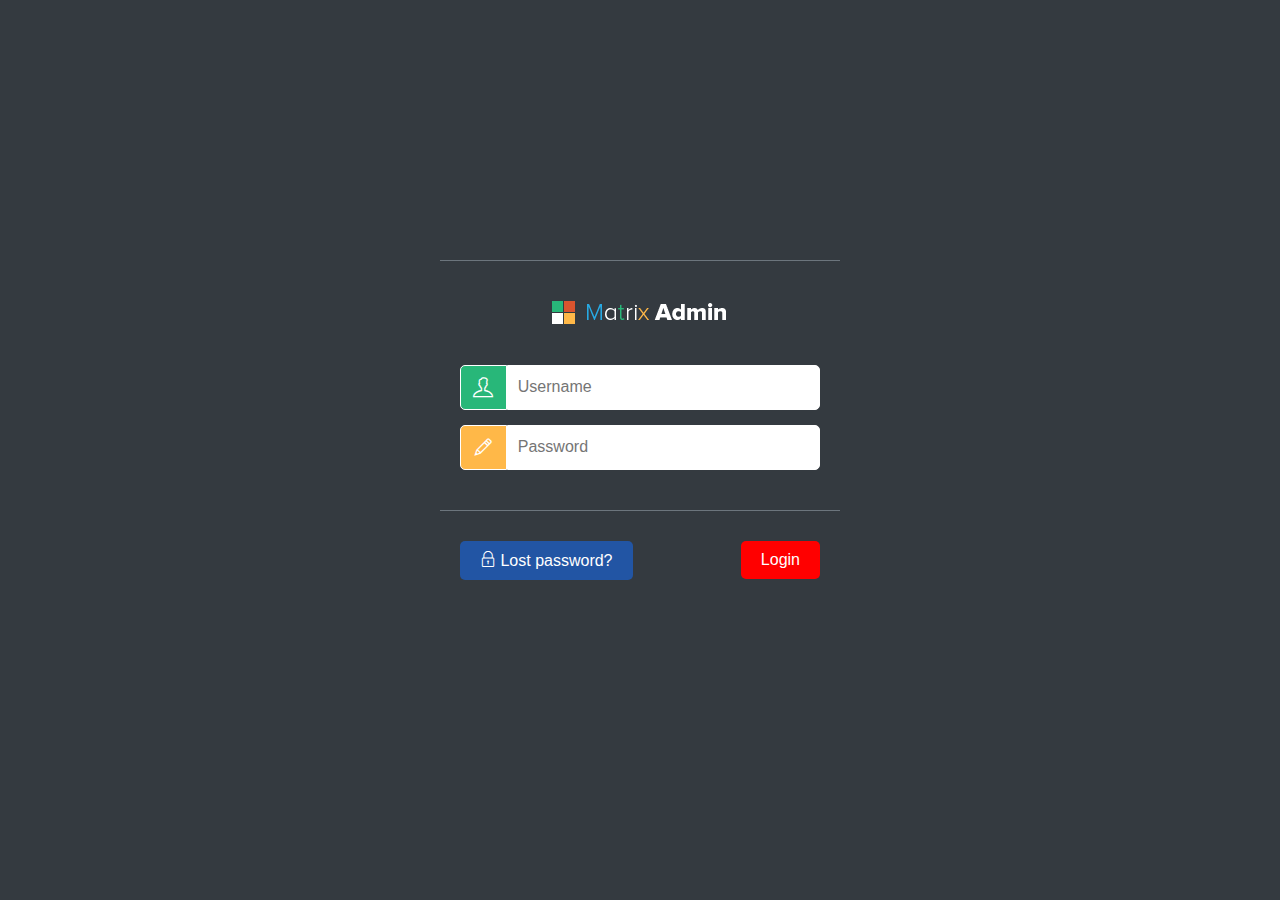
<file: html/login.html>
<!DOCTYPE html>
<html>
<head>
    <meta charset="utf-8" />
    <meta http-equiv="X-UA-Compatible" content="IE=edge" />
    <title>Page Login</title>    
    <meta name="description" content="" />
    <meta name="viewport" content="width=device-width, initial-scale=1" />
    <link rel="stylesheet" href="../css/normallis.css" />
    <link rel="stylesheet" href="../css/Authentication/Authentication.css" />
    <link rel="icon" href="../images/favicon.png" />
    <link
      href="../icon/themify-icons/themify-icons.css"
      media="all"
      rel="stylesheet"
      type="text/css"
    />
    <link href="../icon/themify-icons/demo-files/ie7/ie7.css"/>
</head>
<body>
    <div class="container-fluid p-0">
        <div class="login">        
            <div class="form">
                <div class="logo">
                    <img src="../images/logo.png">
                </div>
                <form>
                    <div class="fH">
                        <span class="one"><i class="ti-user"></i></span>
                        <input type="text" name="username" placeholder="username" required>
                    </div>
                    <div class="fH hr">
                        <span class="two"><i class="ti-pencil"></i></span>
                        <input type="password" name="username" placeholder="password" required>
                    </div>
                    <div class="lost">
                        <button class="one"><i class="ti-lock"></i> Lost password?</button>
                        <button type="button" class="two btn1">Login</button>
                    </div>  
                </form>
            </div>

        </div>

    </div>
    <script src="../js/login.js"></script>
</body>
</html>
</file>
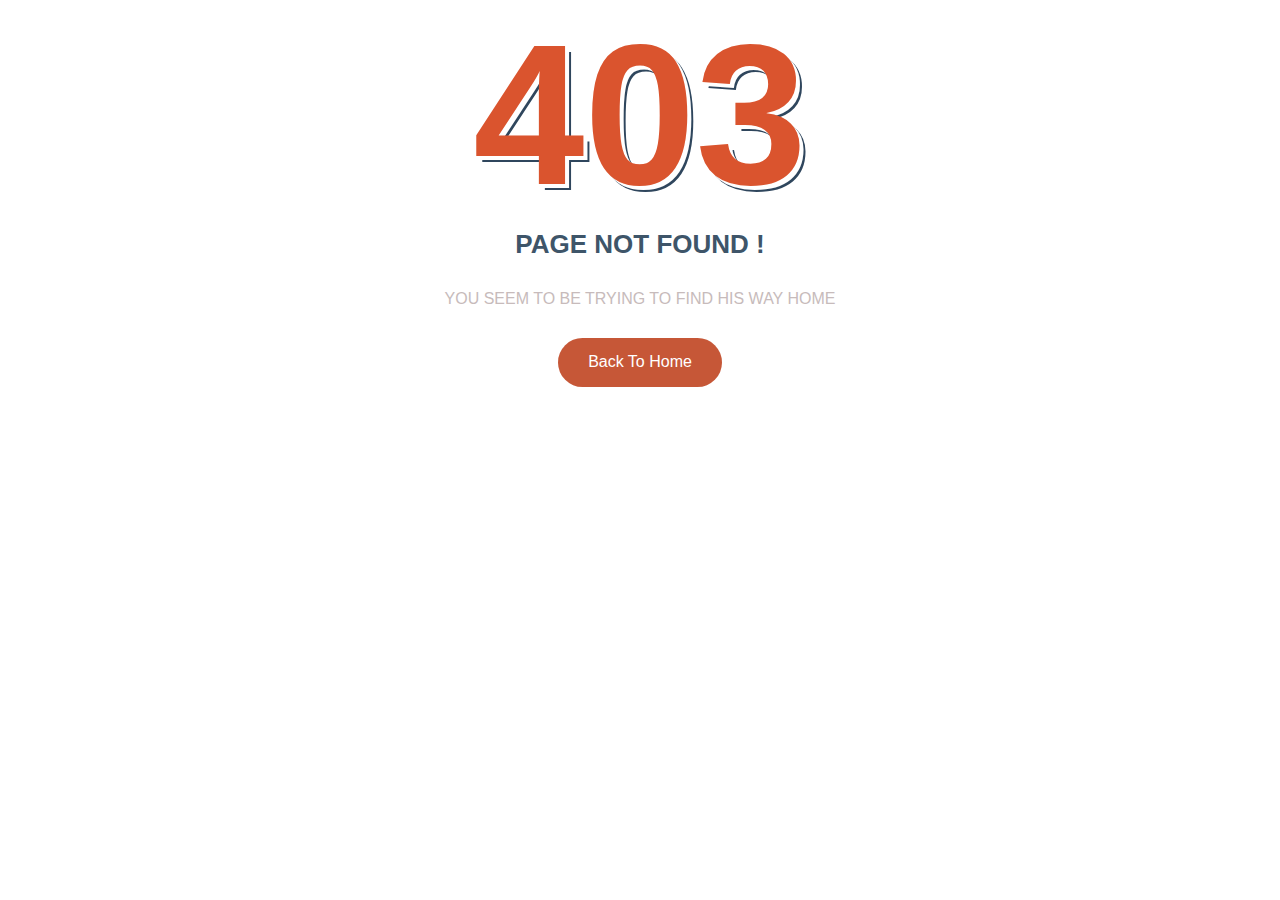
<file: html/pageError403.html>
<!DOCTYPE html>
<html>
<head>
    <meta charset="utf-8" />
    <meta http-equiv="X-UA-Compatible" content="IE=edge" />
    <title>Page Error 403</title>
    <meta name="description" content="" />
    <meta name="viewport" content="width=device-width, initial-scale=1" />
    <link rel="stylesheet" href="../css/normallis.css" />
    <link rel="stylesheet" href="../css/Error/Error.css" />
    <link rel="icon" href="../images/favicon.png" />

</head>
<body>
    <div class="container-fluid p-0">
       <h1>403</h1>
       <h4>PAGE NOT FOUND !</h4>
       <p>YOU SEEM TO BE TRYING TO FIND HIS WAY HOME</p>
       <a href="../index.html"><button>back to home</button></a>
    </div>
</body>
</html>
</file>
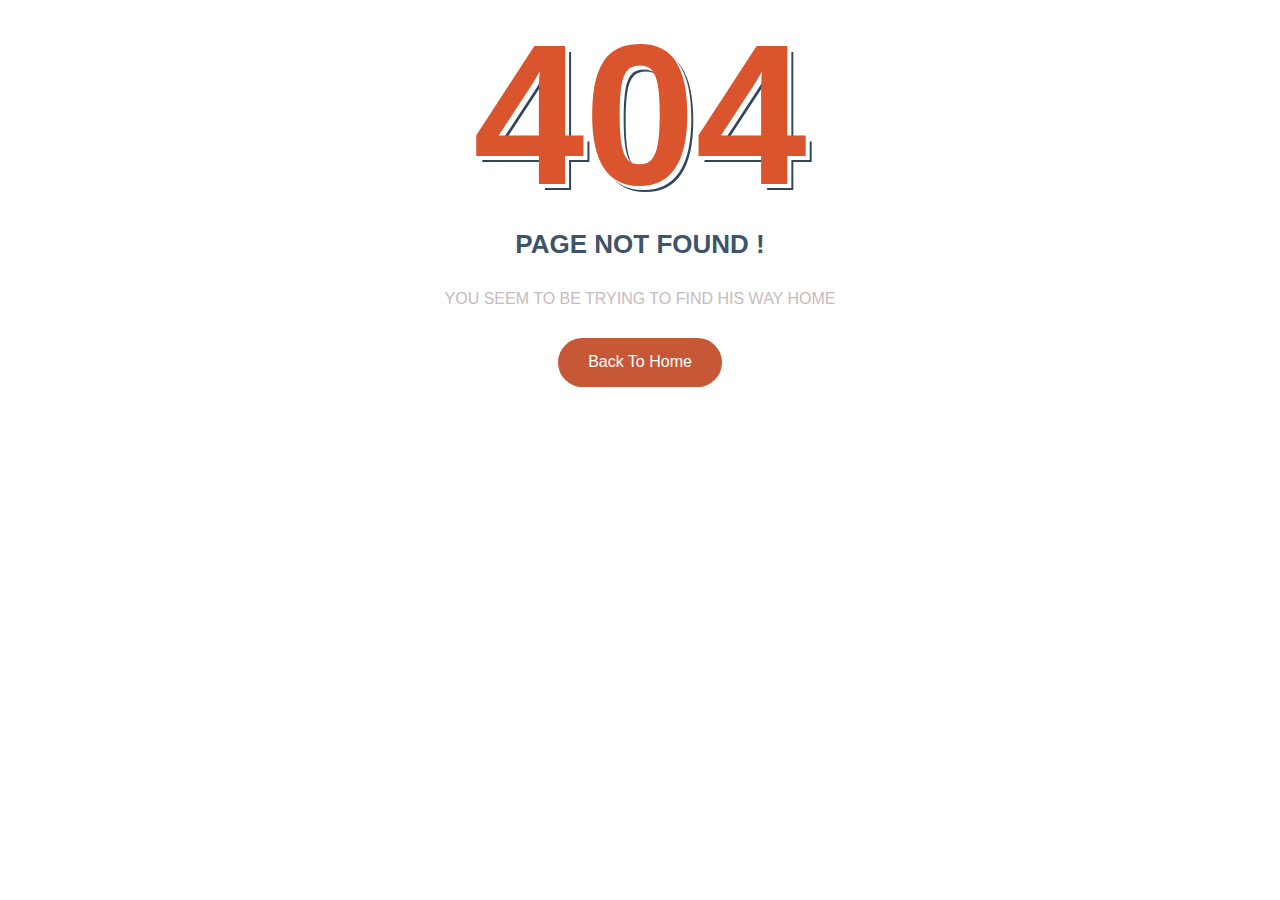
<file: html/pageError404.html>
<!DOCTYPE html>
<html>
<head>
    <meta charset="utf-8" />
    <meta http-equiv="X-UA-Compatible" content="IE=edge" />
    <title>Page Error 404</title>    
    <meta name="description" content="" />
    <meta name="viewport" content="width=device-width, initial-scale=1" />
    <link rel="stylesheet" href="../css/normallis.css" />
    <link rel="stylesheet" href="../css/Error/Error.css" />
    <link rel="icon" href="../images/favicon.png" />

</head>
<body>
    <div class="container-fluid p-0">
       <h1>404</h1>
       <h4>PAGE NOT FOUND !</h4>
       <p>YOU SEEM TO BE TRYING TO FIND HIS WAY HOME</p>
       <a href="../index.html"><button>back to home</button></a>
    </div>
</body>
</html>
</file>
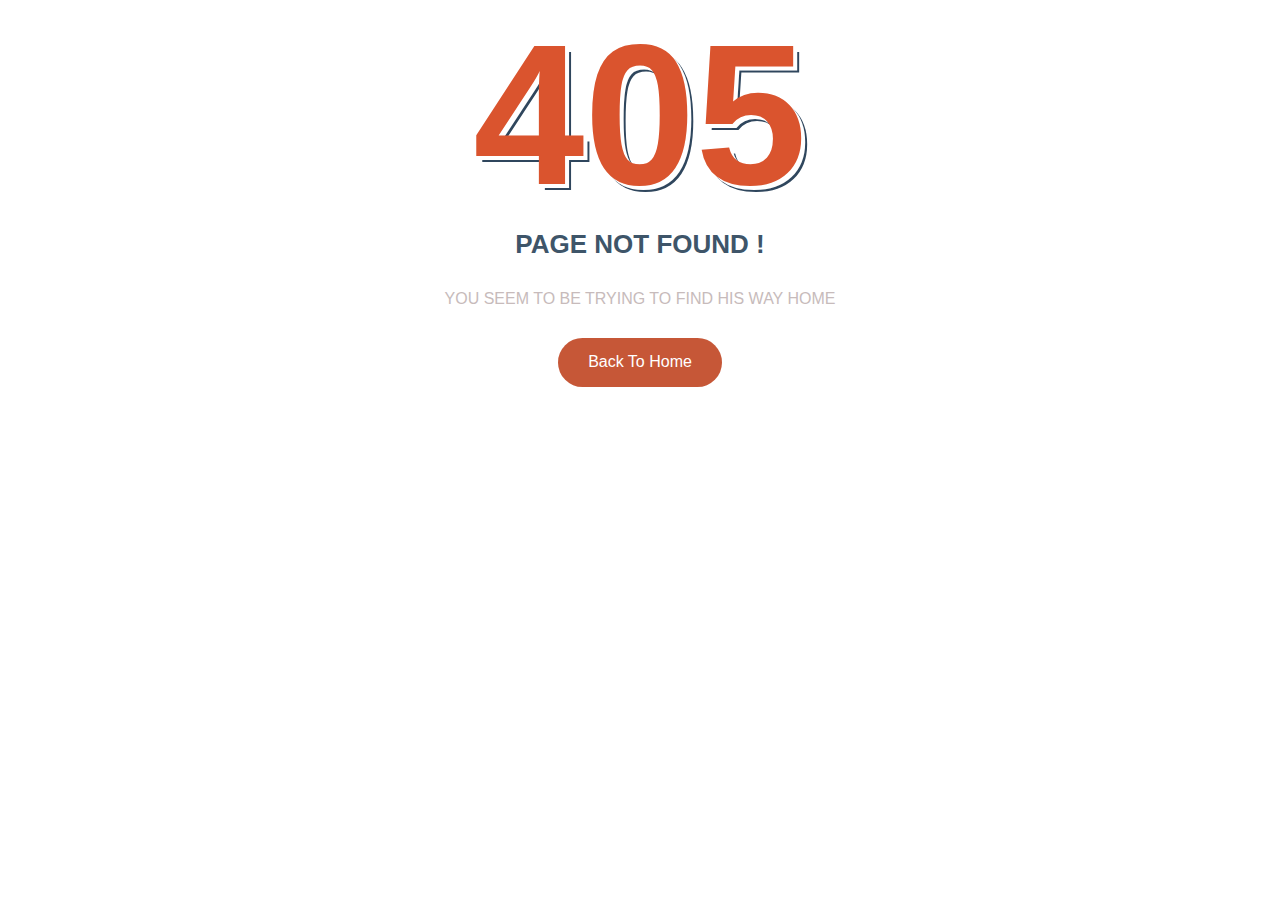
<file: html/pageError405.html>
<!DOCTYPE html>
<html>
<head>
    <meta charset="utf-8" />
    <meta http-equiv="X-UA-Compatible" content="IE=edge" />
    <title>Page Error 405</title>
    <meta name="description" content="" />
    <meta name="viewport" content="width=device-width, initial-scale=1" />
    <link rel="stylesheet" href="../css/normallis.css" />
    <link rel="stylesheet" href="../css/Error/Error.css" />
    <link rel="icon" href="../images/favicon.png" />

</head>
<body>
    <div class="container-fluid p-0">
       <h1>405</h1>
       <h4>PAGE NOT FOUND !</h4>
       <p>YOU SEEM TO BE TRYING TO FIND HIS WAY HOME</p>
       <a href="../index.html"><button>back to home</button></a>
    </div>
</body>
</html>
</file>
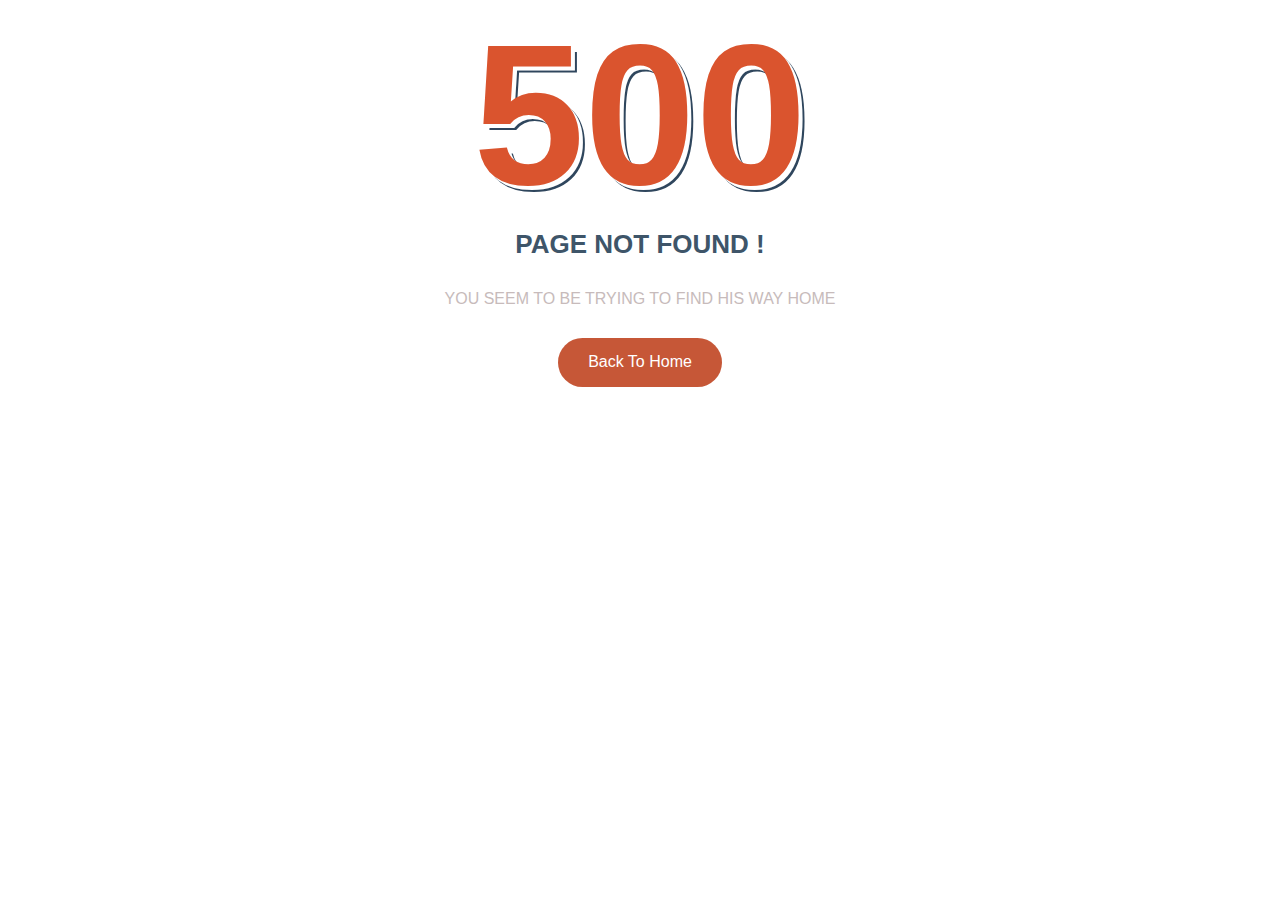
<file: html/pageError500.html>
<!DOCTYPE html>
<html>

<head>
    <meta charset="utf-8" />
    <meta http-equiv="X-UA-Compatible" content="IE=edge" />
    <title>Page Error 500</title>
    <meta name="description" content="" />
    <meta name="viewport" content="width=device-width, initial-scale=1" />
    <link rel="stylesheet" href="../css/normallis.css" />
    <link rel="stylesheet" href="../css/Error/Error.css" />
    <link rel="icon" href="../images/favicon.png" />

</head>

<body>
    <div class="container-fluid p-0">
       <h1>500</h1>
       <h4>PAGE NOT FOUND !</h4>
       <p>YOU SEEM TO BE TRYING TO FIND HIS WAY HOME</p>
       <a href="../index.html"><button>back to home</button></a>
    </div>
</body>

</html>
</file>
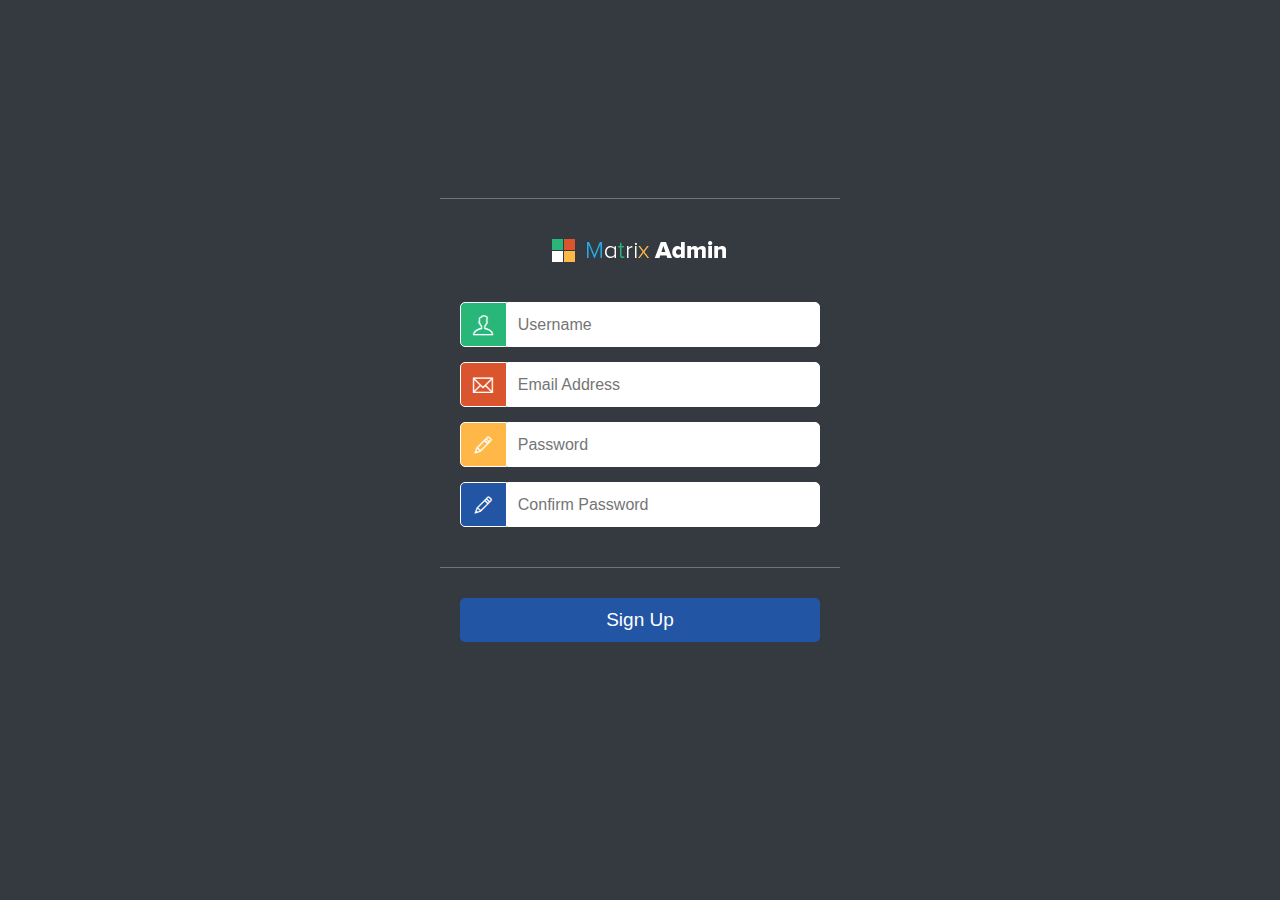
<file: html/register.html>
<!DOCTYPE html>
<html>
<head>
    <meta charset="utf-8" />
    <meta http-equiv="X-UA-Compatible" content="IE=edge" />
    <title>Page Register</title>
    <meta name="description" content="" />
    <meta name="viewport" content="width=device-width, initial-scale=1" />
    <link rel="stylesheet" href="../css/normallis.css" />
    <link rel="stylesheet" href="../css/Authentication/Authentication.css" />
    <link rel="icon" href="../images/favicon.png" />
    <link
      href="../icon/themify-icons/themify-icons.css"
      media="all"
      rel="stylesheet"
      type="text/css"
    />
    <link href="../icon/themify-icons/demo-files/ie7/ie7.css"/>
</head>
<body>
    <div class="container-fluid p-0">
        <div class="login">        
            <div class="form">
                <div class="logo">
                    <img src="../images/logo.png">
                </div>
                <form>
                    <div class="fH">
                        <span class="one"><i class="ti-user"></i></span>
                        <input type="text" name="username" placeholder="username" required>
                    </div>
                    <div class="fH">
                        <span class="three"><i class="ti-email"></i></span>
                        <input type="password" name="username" placeholder="Email Address" required>
                    </div>
                    <div class="fH">
                        <span class="two"><i class="ti-pencil"></i></span>
                        <input type="password" name="username" placeholder="password" required>
                    </div>
                    <div class="fH">
                        <span class="four"><i class="ti-pencil"></i></span>
                        <input type="password" name="username" placeholder="Confirm Password" required>
                    </div>
                    <div class="lost">
                        <button type="button" class="one w btn1">Sign Up</button>
                    </div>  
                </form>
            </div>

        </div>

    </div>
    <script src="../js/login.js"></script>
</body>
</html>
</file>
<file: css/Authentication/Authentication.css>
*{
	box-sizing: border-box;
}

body{
	background-color: #343a40!important;
	display: flex;
	align-items: center;
	justify-content: center;
	color: #FFF;
	height: 100vh;
	font-family: sans-serif;
}

.login{
	width: 400px;
}

.login .form{
	padding: 40px 0;
    border-style: solid;
    border-color: #6c757d!important;
    border-width: 1px 0 0 0;
    margin-bottom: 20px;
}

.login .form .logo{
	margin: 0 auto 35px;
	width: fit-content;
}

form div.fH{
	display: flex;
	align-items: center;
	justify-content: center;
	margin: 15px 20px;
	height: 45px;	
}


form span {
	width: 13%;
	height: 100%;
	background: red;
	display: flex;
	align-items: center;
	justify-content: center;
	border: 1px solid #FFF;
	border-radius: 5px 0 0 5px;
}

form span.one{
	background-color: #28b779!important;
}

form span.two{
	background-color: #ffb848!important;
}

form span.three{
	background-color: #da542e!important;
}

form span.four{
	background-color: #2255a4!important;
}

form span i{	
	font-size: 20px;
}

form input{
	width: 87%;
	height: 100%;
    padding: 0 10px;
    outline: 0;
    border: 0;
    border: 1px solid #FFF;
    border-radius: 0 5px 5px 0;
}

form input::placeholder{
	text-transform: capitalize;
}

form .lost{
	width: 100%;
	display: flex;
	align-items: center;
	justify-content: space-between;
	padding: 0 10px;
	border-top: 1px solid #6c757d!important;
	padding: 30px 20px 0;
	margin-top: 40px;
}

form .lost button,
form .lost input{
	color: #FFF;
    padding: 10px 20px;
    border: 0;
    background: red;
    border-radius: 5px;
    cursor: pointer;
    width: fit-content;
}

form .lost button.one{
	background-color: #2255a4;
}

form .lost input.two{
	background-color: #219864;
}
form .lost button.w{
	width: 100%;
	height: 44px;
	font-size: 19px;
}

@media (max-width: 900px){
	.login{
		min-width:300px;
	}
}
</file>
<file: icon/themify-icons/themify-icons.css>
@font-face {
	font-family: 'themify';
	src:url('fonts/themify.eot?-fvbane');
	src:url('fonts/themify.eot?#iefix-fvbane') format('embedded-opentype'),
		url('fonts/themify.woff?-fvbane') format('woff'),
		url('fonts/themify.ttf?-fvbane') format('truetype'),
		url('fonts/themify.svg?-fvbane#themify') format('svg');
	font-weight: normal;
	font-style: normal;
}

[class^="ti-"], [class*=" ti-"] {
	font-family: 'themify';
	speak: none;
	font-style: normal;
	font-weight: normal;
	font-variant: normal;
	text-transform: none;
	line-height: 1;

	/* Better Font Rendering =========== */
	-webkit-font-smoothing: antialiased;
	-moz-osx-font-smoothing: grayscale;
}

.ti-wand:before {
	content: "\e600";
}
.ti-volume:before {
	content: "\e601";
}
.ti-user:before {
	content: "\e602";
}
.ti-unlock:before {
	content: "\e603";
}
.ti-unlink:before {
	content: "\e604";
}
.ti-trash:before {
	content: "\e605";
}
.ti-thought:before {
	content: "\e606";
}
.ti-target:before {
	content: "\e607";
}
.ti-tag:before {
	content: "\e608";
}
.ti-tablet:before {
	content: "\e609";
}
.ti-star:before {
	content: "\e60a";
}
.ti-spray:before {
	content: "\e60b";
}
.ti-signal:before {
	content: "\e60c";
}
.ti-shopping-cart:before {
	content: "\e60d";
}
.ti-shopping-cart-full:before {
	content: "\e60e";
}
.ti-settings:before {
	content: "\e60f";
}
.ti-search:before {
	content: "\e610";
}
.ti-zoom-in:before {
	content: "\e611";
}
.ti-zoom-out:before {
	content: "\e612";
}
.ti-cut:before {
	content: "\e613";
}
.ti-ruler:before {
	content: "\e614";
}
.ti-ruler-pencil:before {
	content: "\e615";
}
.ti-ruler-alt:before {
	content: "\e616";
}
.ti-bookmark:before {
	content: "\e617";
}
.ti-bookmark-alt:before {
	content: "\e618";
}
.ti-reload:before {
	content: "\e619";
}
.ti-plus:before {
	content: "\e61a";
}
.ti-pin:before {
	content: "\e61b";
}
.ti-pencil:before {
	content: "\e61c";
}
.ti-pencil-alt:before {
	content: "\e61d";
}
.ti-paint-roller:before {
	content: "\e61e";
}
.ti-paint-bucket:before {
	content: "\e61f";
}
.ti-na:before {
	content: "\e620";
}
.ti-mobile:before {
	content: "\e621";
}
.ti-minus:before {
	content: "\e622";
}
.ti-medall:before {
	content: "\e623";
}
.ti-medall-alt:before {
	content: "\e624";
}
.ti-marker:before {
	content: "\e625";
}
.ti-marker-alt:before {
	content: "\e626";
}
.ti-arrow-up:before {
	content: "\e627";
}
.ti-arrow-right:before {
	content: "\e628";
}
.ti-arrow-left:before {
	content: "\e629";
}
.ti-arrow-down:before {
	content: "\e62a";
}
.ti-lock:before {
	content: "\e62b";
}
.ti-location-arrow:before {
	content: "\e62c";
}
.ti-link:before {
	content: "\e62d";
}
.ti-layout:before {
	content: "\e62e";
}
.ti-layers:before {
	content: "\e62f";
}
.ti-layers-alt:before {
	content: "\e630";
}
.ti-key:before {
	content: "\e631";
}
.ti-import:before {
	content: "\e632";
}
.ti-image:before {
	content: "\e633";
}
.ti-heart:before {
	content: "\e634";
}
.ti-heart-broken:before {
	content: "\e635";
}
.ti-hand-stop:before {
	content: "\e636";
}
.ti-hand-open:before {
	content: "\e637";
}
.ti-hand-drag:before {
	content: "\e638";
}
.ti-folder:before {
	content: "\e639";
}
.ti-flag:before {
	content: "\e63a";
}
.ti-flag-alt:before {
	content: "\e63b";
}
.ti-flag-alt-2:before {
	content: "\e63c";
}
.ti-eye:before {
	content: "\e63d";
}
.ti-export:before {
	content: "\e63e";
}
.ti-exchange-vertical:before {
	content: "\e63f";
}
.ti-desktop:before {
	content: "\e640";
}
.ti-cup:before {
	content: "\e641";
}
.ti-crown:before {
	content: "\e642";
}
.ti-comments:before {
	content: "\e643";
}
.ti-comment:before {
	content: "\e644";
}
.ti-comment-alt:before {
	content: "\e645";
}
.ti-close:before {
	content: "\e646";
}
.ti-clip:before {
	content: "\e647";
}
.ti-angle-up:before {
	content: "\e648";
}
.ti-angle-right:before {
	content: "\e649";
}
.ti-angle-left:before {
	content: "\e64a";
}
.ti-angle-down:before {
	content: "\e64b";
}
.ti-check:before {
	content: "\e64c";
}
.ti-check-box:before {
	content: "\e64d";
}
.ti-camera:before {
	content: "\e64e";
}
.ti-announcement:before {
	content: "\e64f";
}
.ti-brush:before {
	content: "\e650";
}
.ti-briefcase:before {
	content: "\e651";
}
.ti-bolt:before {
	content: "\e652";
}
.ti-bolt-alt:before {
	content: "\e653";
}
.ti-blackboard:before {
	content: "\e654";
}
.ti-bag:before {
	content: "\e655";
}
.ti-move:before {
	content: "\e656";
}
.ti-arrows-vertical:before {
	content: "\e657";
}
.ti-arrows-horizontal:before {
	content: "\e658";
}
.ti-fullscreen:before {
	content: "\e659";
}
.ti-arrow-top-right:before {
	content: "\e65a";
}
.ti-arrow-top-left:before {
	content: "\e65b";
}
.ti-arrow-circle-up:before {
	content: "\e65c";
}
.ti-arrow-circle-right:before {
	content: "\e65d";
}
.ti-arrow-circle-left:before {
	content: "\e65e";
}
.ti-arrow-circle-down:before {
	content: "\e65f";
}
.ti-angle-double-up:before {
	content: "\e660";
}
.ti-angle-double-right:before {
	content: "\e661";
}
.ti-angle-double-left:before {
	content: "\e662";
}
.ti-angle-double-down:before {
	content: "\e663";
}
.ti-zip:before {
	content: "\e664";
}
.ti-world:before {
	content: "\e665";
}
.ti-wheelchair:before {
	content: "\e666";
}
.ti-view-list:before {
	content: "\e667";
}
.ti-view-list-alt:before {
	content: "\e668";
}
.ti-view-grid:before {
	content: "\e669";
}
.ti-uppercase:before {
	content: "\e66a";
}
.ti-upload:before {
	content: "\e66b";
}
.ti-underline:before {
	content: "\e66c";
}
.ti-truck:before {
	content: "\e66d";
}
.ti-timer:before {
	content: "\e66e";
}
.ti-ticket:before {
	content: "\e66f";
}
.ti-thumb-up:before {
	content: "\e670";
}
.ti-thumb-down:before {
	content: "\e671";
}
.ti-text:before {
	content: "\e672";
}
.ti-stats-up:before {
	content: "\e673";
}
.ti-stats-down:before {
	content: "\e674";
}
.ti-split-v:before {
	content: "\e675";
}
.ti-split-h:before {
	content: "\e676";
}
.ti-smallcap:before {
	content: "\e677";
}
.ti-shine:before {
	content: "\e678";
}
.ti-shift-right:before {
	content: "\e679";
}
.ti-shift-left:before {
	content: "\e67a";
}
.ti-shield:before {
	content: "\e67b";
}
.ti-notepad:before {
	content: "\e67c";
}
.ti-server:before {
	content: "\e67d";
}
.ti-quote-right:before {
	content: "\e67e";
}
.ti-quote-left:before {
	content: "\e67f";
}
.ti-pulse:before {
	content: "\e680";
}
.ti-printer:before {
	content: "\e681";
}
.ti-power-off:before {
	content: "\e682";
}
.ti-plug:before {
	content: "\e683";
}
.ti-pie-chart:before {
	content: "\e684";
}
.ti-paragraph:before {
	content: "\e685";
}
.ti-panel:before {
	content: "\e686";
}
.ti-package:before {
	content: "\e687";
}
.ti-music:before {
	content: "\e688";
}
.ti-music-alt:before {
	content: "\e689";
}
.ti-mouse:before {
	content: "\e68a";
}
.ti-mouse-alt:before {
	content: "\e68b";
}
.ti-money:before {
	content: "\e68c";
}
.ti-microphone:before {
	content: "\e68d";
}
.ti-menu:before {
	content: "\e68e";
}
.ti-menu-alt:before {
	content: "\e68f";
}
.ti-map:before {
	content: "\e690";
}
.ti-map-alt:before {
	content: "\e691";
}
.ti-loop:before {
	content: "\e692";
}
.ti-location-pin:before {
	content: "\e693";
}
.ti-list:before {
	content: "\e694";
}
.ti-light-bulb:before {
	content: "\e695";
}
.ti-Italic:before {
	content: "\e696";
}
.ti-info:before {
	content: "\e697";
}
.ti-infinite:before {
	content: "\e698";
}
.ti-id-badge:before {
	content: "\e699";
}
.ti-hummer:before {
	content: "\e69a";
}
.ti-home:before {
	content: "\e69b";
}
.ti-help:before {
	content: "\e69c";
}
.ti-headphone:before {
	content: "\e69d";
}
.ti-harddrives:before {
	content: "\e69e";
}
.ti-harddrive:before {
	content: "\e69f";
}
.ti-gift:before {
	content: "\e6a0";
}
.ti-game:before {
	content: "\e6a1";
}
.ti-filter:before {
	content: "\e6a2";
}
.ti-files:before {
	content: "\e6a3";
}
.ti-file:before {
	content: "\e6a4";
}
.ti-eraser:before {
	content: "\e6a5";
}
.ti-envelope:before {
	content: "\e6a6";
}
.ti-download:before {
	content: "\e6a7";
}
.ti-direction:before {
	content: "\e6a8";
}
.ti-direction-alt:before {
	content: "\e6a9";
}
.ti-dashboard:before {
	content: "\e6aa";
}
.ti-control-stop:before {
	content: "\e6ab";
}
.ti-control-shuffle:before {
	content: "\e6ac";
}
.ti-control-play:before {
	content: "\e6ad";
}
.ti-control-pause:before {
	content: "\e6ae";
}
.ti-control-forward:before {
	content: "\e6af";
}
.ti-control-backward:before {
	content: "\e6b0";
}
.ti-cloud:before {
	content: "\e6b1";
}
.ti-cloud-up:before {
	content: "\e6b2";
}
.ti-cloud-down:before {
	content: "\e6b3";
}
.ti-clipboard:before {
	content: "\e6b4";
}
.ti-car:before {
	content: "\e6b5";
}
.ti-calendar:before {
	content: "\e6b6";
}
.ti-book:before {
	content: "\e6b7";
}
.ti-bell:before {
	content: "\e6b8";
}
.ti-basketball:before {
	content: "\e6b9";
}
.ti-bar-chart:before {
	content: "\e6ba";
}
.ti-bar-chart-alt:before {
	content: "\e6bb";
}
.ti-back-right:before {
	content: "\e6bc";
}
.ti-back-left:before {
	content: "\e6bd";
}
.ti-arrows-corner:before {
	content: "\e6be";
}
.ti-archive:before {
	content: "\e6bf";
}
.ti-anchor:before {
	content: "\e6c0";
}
.ti-align-right:before {
	content: "\e6c1";
}
.ti-align-left:before {
	content: "\e6c2";
}
.ti-align-justify:before {
	content: "\e6c3";
}
.ti-align-center:before {
	content: "\e6c4";
}
.ti-alert:before {
	content: "\e6c5";
}
.ti-alarm-clock:before {
	content: "\e6c6";
}
.ti-agenda:before {
	content: "\e6c7";
}
.ti-write:before {
	content: "\e6c8";
}
.ti-window:before {
	content: "\e6c9";
}
.ti-widgetized:before {
	content: "\e6ca";
}
.ti-widget:before {
	content: "\e6cb";
}
.ti-widget-alt:before {
	content: "\e6cc";
}
.ti-wallet:before {
	content: "\e6cd";
}
.ti-video-clapper:before {
	content: "\e6ce";
}
.ti-video-camera:before {
	content: "\e6cf";
}
.ti-vector:before {
	content: "\e6d0";
}
.ti-themify-logo:before {
	content: "\e6d1";
}
.ti-themify-favicon:before {
	content: "\e6d2";
}
.ti-themify-favicon-alt:before {
	content: "\e6d3";
}
.ti-support:before {
	content: "\e6d4";
}
.ti-stamp:before {
	content: "\e6d5";
}
.ti-split-v-alt:before {
	content: "\e6d6";
}
.ti-slice:before {
	content: "\e6d7";
}
.ti-shortcode:before {
	content: "\e6d8";
}
.ti-shift-right-alt:before {
	content: "\e6d9";
}
.ti-shift-left-alt:before {
	content: "\e6da";
}
.ti-ruler-alt-2:before {
	content: "\e6db";
}
.ti-receipt:before {
	content: "\e6dc";
}
.ti-pin2:before {
	content: "\e6dd";
}
.ti-pin-alt:before {
	content: "\e6de";
}
.ti-pencil-alt2:before {
	content: "\e6df";
}
.ti-palette:before {
	content: "\e6e0";
}
.ti-more:before {
	content: "\e6e1";
}
.ti-more-alt:before {
	content: "\e6e2";
}
.ti-microphone-alt:before {
	content: "\e6e3";
}
.ti-magnet:before {
	content: "\e6e4";
}
.ti-line-double:before {
	content: "\e6e5";
}
.ti-line-dotted:before {
	content: "\e6e6";
}
.ti-line-dashed:before {
	content: "\e6e7";
}
.ti-layout-width-full:before {
	content: "\e6e8";
}
.ti-layout-width-default:before {
	content: "\e6e9";
}
.ti-layout-width-default-alt:before {
	content: "\e6ea";
}
.ti-layout-tab:before {
	content: "\e6eb";
}
.ti-layout-tab-window:before {
	content: "\e6ec";
}
.ti-layout-tab-v:before {
	content: "\e6ed";
}
.ti-layout-tab-min:before {
	content: "\e6ee";
}
.ti-layout-slider:before {
	content: "\e6ef";
}
.ti-layout-slider-alt:before {
	content: "\e6f0";
}
.ti-layout-sidebar-right:before {
	content: "\e6f1";
}
.ti-layout-sidebar-none:before {
	content: "\e6f2";
}
.ti-layout-sidebar-left:before {
	content: "\e6f3";
}
.ti-layout-placeholder:before {
	content: "\e6f4";
}
.ti-layout-menu:before {
	content: "\e6f5";
}
.ti-layout-menu-v:before {
	content: "\e6f6";
}
.ti-layout-menu-separated:before {
	content: "\e6f7";
}
.ti-layout-menu-full:before {
	content: "\e6f8";
}
.ti-layout-media-right-alt:before {
	content: "\e6f9";
}
.ti-layout-media-right:before {
	content: "\e6fa";
}
.ti-layout-media-overlay:before {
	content: "\e6fb";
}
.ti-layout-media-overlay-alt:before {
	content: "\e6fc";
}
.ti-layout-media-overlay-alt-2:before {
	content: "\e6fd";
}
.ti-layout-media-left-alt:before {
	content: "\e6fe";
}
.ti-layout-media-left:before {
	content: "\e6ff";
}
.ti-layout-media-center-alt:before {
	content: "\e700";
}
.ti-layout-media-center:before {
	content: "\e701";
}
.ti-layout-list-thumb:before {
	content: "\e702";
}
.ti-layout-list-thumb-alt:before {
	content: "\e703";
}
.ti-layout-list-post:before {
	content: "\e704";
}
.ti-layout-list-large-image:before {
	content: "\e705";
}
.ti-layout-line-solid:before {
	content: "\e706";
}
.ti-layout-grid4:before {
	content: "\e707";
}
.ti-layout-grid3:before {
	content: "\e708";
}
.ti-layout-grid2:before {
	content: "\e709";
}
.ti-layout-grid2-thumb:before {
	content: "\e70a";
}
.ti-layout-cta-right:before {
	content: "\e70b";
}
.ti-layout-cta-left:before {
	content: "\e70c";
}
.ti-layout-cta-center:before {
	content: "\e70d";
}
.ti-layout-cta-btn-right:before {
	content: "\e70e";
}
.ti-layout-cta-btn-left:before {
	content: "\e70f";
}
.ti-layout-column4:before {
	content: "\e710";
}
.ti-layout-column3:before {
	content: "\e711";
}
.ti-layout-column2:before {
	content: "\e712";
}
.ti-layout-accordion-separated:before {
	content: "\e713";
}
.ti-layout-accordion-merged:before {
	content: "\e714";
}
.ti-layout-accordion-list:before {
	content: "\e715";
}
.ti-ink-pen:before {
	content: "\e716";
}
.ti-info-alt:before {
	content: "\e717";
}
.ti-help-alt:before {
	content: "\e718";
}
.ti-headphone-alt:before {
	content: "\e719";
}
.ti-hand-point-up:before {
	content: "\e71a";
}
.ti-hand-point-right:before {
	content: "\e71b";
}
.ti-hand-point-left:before {
	content: "\e71c";
}
.ti-hand-point-down:before {
	content: "\e71d";
}
.ti-gallery:before {
	content: "\e71e";
}
.ti-face-smile:before {
	content: "\e71f";
}
.ti-face-sad:before {
	content: "\e720";
}
.ti-credit-card:before {
	content: "\e721";
}
.ti-control-skip-forward:before {
	content: "\e722";
}
.ti-control-skip-backward:before {
	content: "\e723";
}
.ti-control-record:before {
	content: "\e724";
}
.ti-control-eject:before {
	content: "\e725";
}
.ti-comments-smiley:before {
	content: "\e726";
}
.ti-brush-alt:before {
	content: "\e727";
}
.ti-youtube:before {
	content: "\e728";
}
.ti-vimeo:before {
	content: "\e729";
}
.ti-twitter:before {
	content: "\e72a";
}
.ti-time:before {
	content: "\e72b";
}
.ti-tumblr:before {
	content: "\e72c";
}
.ti-skype:before {
	content: "\e72d";
}
.ti-share:before {
	content: "\e72e";
}
.ti-share-alt:before {
	content: "\e72f";
}
.ti-rocket:before {
	content: "\e730";
}
.ti-pinterest:before {
	content: "\e731";
}
.ti-new-window:before {
	content: "\e732";
}
.ti-microsoft:before {
	content: "\e733";
}
.ti-list-ol:before {
	content: "\e734";
}
.ti-linkedin:before {
	content: "\e735";
}
.ti-layout-sidebar-2:before {
	content: "\e736";
}
.ti-layout-grid4-alt:before {
	content: "\e737";
}
.ti-layout-grid3-alt:before {
	content: "\e738";
}
.ti-layout-grid2-alt:before {
	content: "\e739";
}
.ti-layout-column4-alt:before {
	content: "\e73a";
}
.ti-layout-column3-alt:before {
	content: "\e73b";
}
.ti-layout-column2-alt:before {
	content: "\e73c";
}
.ti-instagram:before {
	content: "\e73d";
}
.ti-google:before {
	content: "\e73e";
}
.ti-github:before {
	content: "\e73f";
}
.ti-flickr:before {
	content: "\e740";
}
.ti-facebook:before {
	content: "\e741";
}
.ti-dropbox:before {
	content: "\e742";
}
.ti-dribbble:before {
	content: "\e743";
}
.ti-apple:before {
	content: "\e744";
}
.ti-android:before {
	content: "\e745";
}
.ti-save:before {
	content: "\e746";
}
.ti-save-alt:before {
	content: "\e747";
}
.ti-yahoo:before {
	content: "\e748";
}
.ti-wordpress:before {
	content: "\e749";
}
.ti-vimeo-alt:before {
	content: "\e74a";
}
.ti-twitter-alt:before {
	content: "\e74b";
}
.ti-tumblr-alt:before {
	content: "\e74c";
}
.ti-trello:before {
	content: "\e74d";
}
.ti-stack-overflow:before {
	content: "\e74e";
}
.ti-soundcloud:before {
	content: "\e74f";
}
.ti-sharethis:before {
	content: "\e750";
}
.ti-sharethis-alt:before {
	content: "\e751";
}
.ti-reddit:before {
	content: "\e752";
}
.ti-pinterest-alt:before {
	content: "\e753";
}
.ti-microsoft-alt:before {
	content: "\e754";
}
.ti-linux:before {
	content: "\e755";
}
.ti-jsfiddle:before {
	content: "\e756";
}
.ti-joomla:before {
	content: "\e757";
}
.ti-html5:before {
	content: "\e758";
}
.ti-flickr-alt:before {
	content: "\e759";
}
.ti-email:before {
	content: "\e75a";
}
.ti-drupal:before {
	content: "\e75b";
}
.ti-dropbox-alt:before {
	content: "\e75c";
}
.ti-css3:before {
	content: "\e75d";
}
.ti-rss:before {
	content: "\e75e";
}
.ti-rss-alt:before {
	content: "\e75f";
}
</file>
<file: css/Error/Error.css>
body{
	text-align: center;
    font-family: sans-serif;
}

h1{
	color: #da542e!important;
    font-size: 200px;
    margin: 0;
 	text-shadow: 4px 4px 0 #fff, 6px 6px 0 #2f465d;
}

h4{
	font-size: 26px;
    text-transform: uppercase;
    margin: 0 0 25px 0;
    color: #3e5569;
}

p{
	font-size: 16px;
    font-weight: 400;
    text-transform: capitalize;
    color: #c7bbbb;
    margin: 30px;
}

button{
	border: 0;
    background: #c04522;
    color: #FFF;
    text-transform: capitalize;
    padding: 15px 30px;
    border-radius: 50px;
    transition: .3s;
    opacity: .9;
}
button:hover{
	opacity: 1;
}
</file>
<file: css/normallis.css>
/*! normalize.css v8.0.1 | MIT License | github.com/necolas/normalize.css */

/* Document
   ========================================================================== */

/**
 * 1. Correct the line height in all browsers.
 * 2. Prevent adjustments of font size after orientation changes in iOS.
 */

html {
  line-height: 1.15; /* 1 */
  -webkit-text-size-adjust: 100%; /* 2 */
}

/* Sections
   ========================================================================== */

/**
 * Remove the margin in all browsers.
 */

body {
  margin: 0;
}

/**
 * Render the `main` element consistently in IE.
 */

main {
  display: block;
}

/**
 * Correct the font size and margin on `h1` elements within `section` and
 * `article` contexts in Chrome, Firefox, and Safari.
 */

h1 {
  font-size: 2em;
  margin: 0.67em 0;
}

/* Grouping content
   ========================================================================== */

/**
 * 1. Add the correct box sizing in Firefox.
 * 2. Show the overflow in Edge and IE.
 */

hr {
  box-sizing: content-box; /* 1 */
  height: 0; /* 1 */
  overflow: visible; /* 2 */
}

/**
 * 1. Correct the inheritance and scaling of font size in all browsers.
 * 2. Correct the odd `em` font sizing in all browsers.
 */

pre {
  font-family: monospace, monospace; /* 1 */
  font-size: 1em; /* 2 */
}

/* Text-level semantics
   ========================================================================== */

/**
 * Remove the gray background on active links in IE 10.
 */

a {
  background-color: transparent;
}

/**
 * 1. Remove the bottom border in Chrome 57-
 * 2. Add the correct text decoration in Chrome, Edge, IE, Opera, and Safari.
 */

abbr[title] {
  border-bottom: none; /* 1 */
  text-decoration: underline; /* 2 */
  text-decoration: underline dotted; /* 2 */
}

/**
 * Add the correct font weight in Chrome, Edge, and Safari.
 */

b,
strong {
  font-weight: bolder;
}

/**
 * 1. Correct the inheritance and scaling of font size in all browsers.
 * 2. Correct the odd `em` font sizing in all browsers.
 */

code,
kbd,
samp {
  font-family: monospace, monospace; /* 1 */
  font-size: 1em; /* 2 */
}

/**
 * Add the correct font size in all browsers.
 */

small {
  font-size: 80%;
}

/**
 * Prevent `sub` and `sup` elements from affecting the line height in
 * all browsers.
 */

sub,
sup {
  font-size: 75%;
  line-height: 0;
  position: relative;
  vertical-align: baseline;
}

sub {
  bottom: -0.25em;
}

sup {
  top: -0.5em;
}

/* Embedded content
   ========================================================================== */

/**
 * Remove the border on images inside links in IE 10.
 */

img {
  border-style: none;
}

/* Forms
   ========================================================================== */

/**
 * 1. Change the font styles in all browsers.
 * 2. Remove the margin in Firefox and Safari.
 */

button,
input,
optgroup,
select,
textarea {
  font-family: inherit; /* 1 */
  font-size: 100%; /* 1 */
  line-height: 1.15; /* 1 */
  margin: 0; /* 2 */
}

/**
 * Show the overflow in IE.
 * 1. Show the overflow in Edge.
 */

button,
input { /* 1 */
  overflow: visible;
}

/**
 * Remove the inheritance of text transform in Edge, Firefox, and IE.
 * 1. Remove the inheritance of text transform in Firefox.
 */

button,
select { /* 1 */
  text-transform: none;
}

/**
 * Correct the inability to style clickable types in iOS and Safari.
 */

button,
[type="button"],
[type="reset"],
[type="submit"] {
  -webkit-appearance: button;
}

/**
 * Remove the inner border and padding in Firefox.
 */

button::-moz-focus-inner,
[type="button"]::-moz-focus-inner,
[type="reset"]::-moz-focus-inner,
[type="submit"]::-moz-focus-inner {
  border-style: none;
  padding: 0;
}

/**
 * Restore the focus styles unset by the previous rule.
 */

button:-moz-focusring,
[type="button"]:-moz-focusring,
[type="reset"]:-moz-focusring,
[type="submit"]:-moz-focusring {
  outline: 1px dotted ButtonText;
}

/**
 * Correct the padding in Firefox.
 */

fieldset {
  padding: 0.35em 0.75em 0.625em;
}

/**
 * 1. Correct the text wrapping in Edge and IE.
 * 2. Correct the color inheritance from `fieldset` elements in IE.
 * 3. Remove the padding so developers are not caught out when they zero out
 *    `fieldset` elements in all browsers.
 */

legend {
  box-sizing: border-box; /* 1 */
  color: inherit; /* 2 */
  display: table; /* 1 */
  max-width: 100%; /* 1 */
  padding: 0; /* 3 */
  white-space: normal; /* 1 */
}

/**
 * Add the correct vertical alignment in Chrome, Firefox, and Opera.
 */

progress {
  vertical-align: baseline;
}

/**
 * Remove the default vertical scrollbar in IE 10+.
 */

textarea {
  overflow: auto;
}

/**
 * 1. Add the correct box sizing in IE 10.
 * 2. Remove the padding in IE 10.
 */

[type="checkbox"],
[type="radio"] {
  box-sizing: border-box; /* 1 */
  padding: 0; /* 2 */
}

/**
 * Correct the cursor style of increment and decrement buttons in Chrome.
 */

[type="number"]::-webkit-inner-spin-button,
[type="number"]::-webkit-outer-spin-button {
  height: auto;
}

/**
 * 1. Correct the odd appearance in Chrome and Safari.
 * 2. Correct the outline style in Safari.
 */

[type="search"] {
  -webkit-appearance: textfield; /* 1 */
  outline-offset: -2px; /* 2 */
}

/**
 * Remove the inner padding in Chrome and Safari on macOS.
 */

[type="search"]::-webkit-search-decoration {
  -webkit-appearance: none;
}

/**
 * 1. Correct the inability to style clickable types in iOS and Safari.
 * 2. Change font properties to `inherit` in Safari.
 */

::-webkit-file-upload-button {
  -webkit-appearance: button; /* 1 */
  font: inherit; /* 2 */
}

/* Interactive
   ========================================================================== */

/*
 * Add the correct display in Edge, IE 10+, and Firefox.
 */

details {
  display: block;
}

/*
 * Add the correct display in all browsers.
 */

summary {
  display: list-item;
}

/* Misc
   ========================================================================== */

/**
 * Add the correct display in IE 10+.
 */

template {
  display: none;
}

/**
 * Add the correct display in IE 10.
 */

[hidden] {
  display: none;
}
</file>
